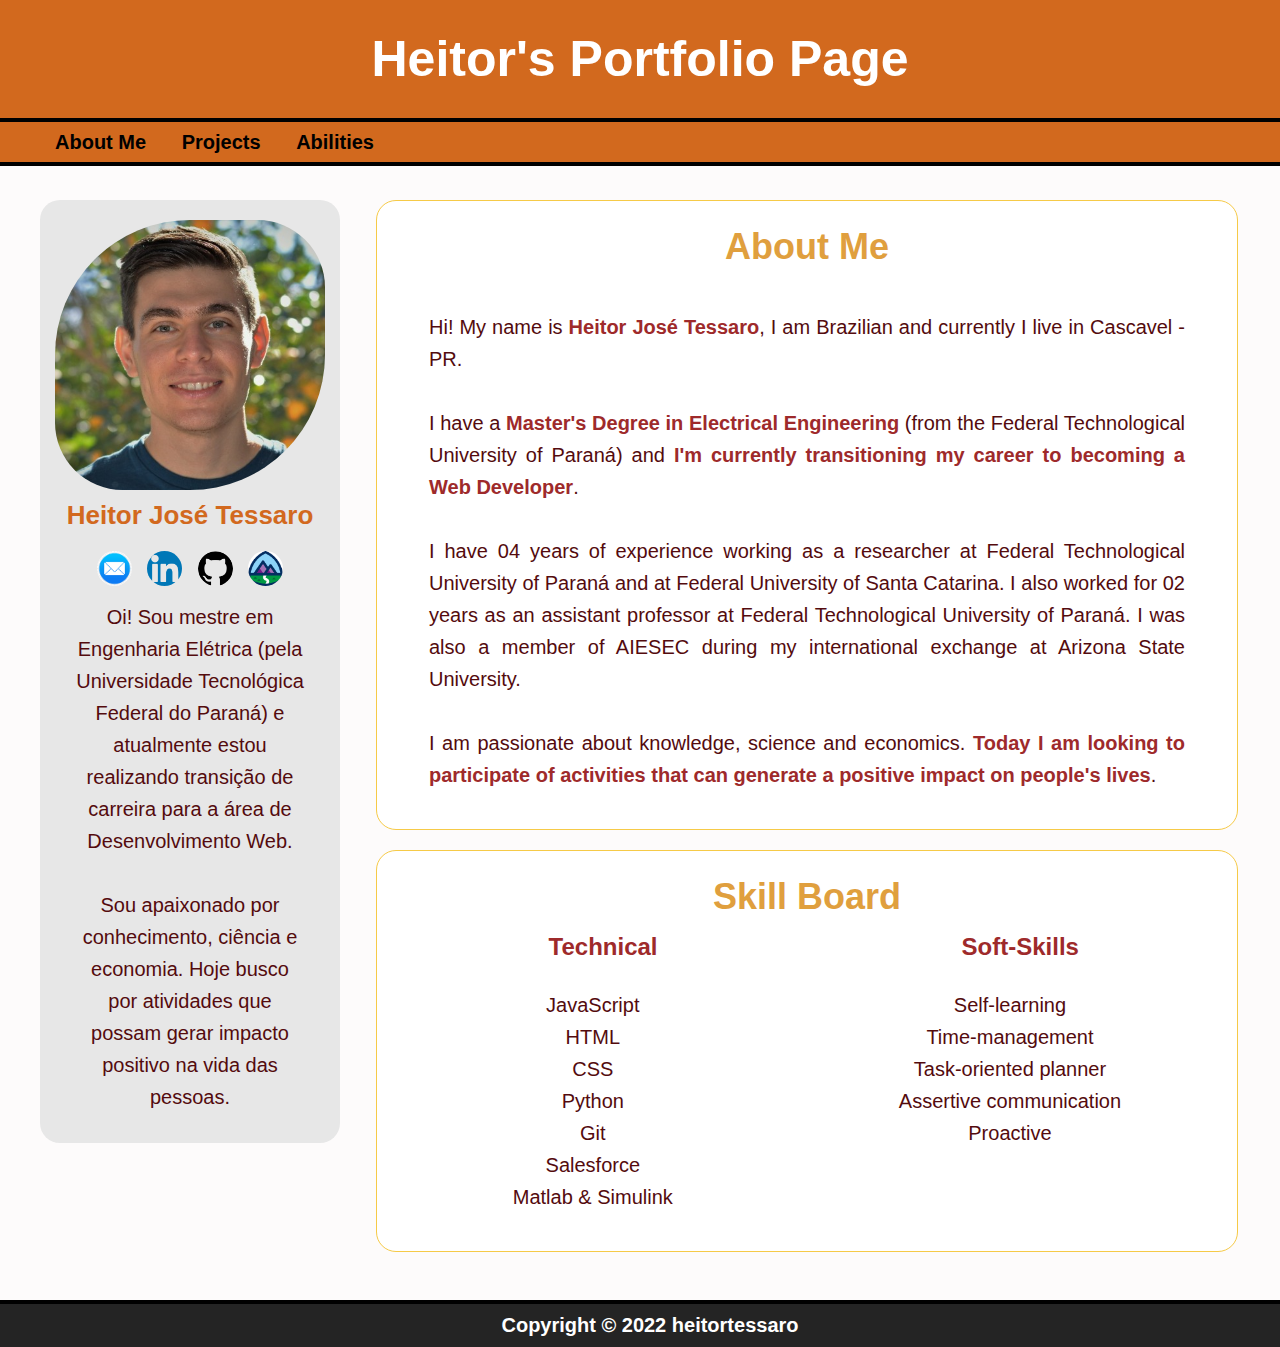
<file: index.html>
<!DOCTYPE html>
<html lang="en">
 <head>
  <meta charset="UTF-8" />
  <link rel="stylesheet" type="text/css" href="style.css" />
  <link rel="preconnect" href="https://fonts.googleapis.com" />
  <link rel="preconnect" href="https://fonts.gstatic.com" crossorigin />
  <link
   href="https://fonts.googleapis.com/css2?family=Roboto&display=swap"
   rel="stylesheet"
  />
  <title>Heitor's Portfolio Page'</title>
 </head>
 <body>
  <header>
   <h1>Heitor's Portfolio Page</h1>
   <nav id="nav-header">
    <div id="div-header">
     <a href="#about">About Me</a>
     <a href="/projects/index.html">Projects</a>
     <a href="#habilities">Abilities</a>
     <!-- <a href="#contact">Contact Me</a> -->
    </div>
   </nav>
  </header>
  <main>
   <aside id="section-left">
    <img
     src="/images/heitor-tessaro.jpg"
     alt="Foto Heitor Jose Tessaro"
     width="250px"
     id="profilePicture"
    />
    <h3 id="nome">Heitor José Tessaro</h3>
    <nav id="social-links">
     <ul>
      <li>
       <a href="mailto:heitor.tessaro@hotmail.com"
        ><img src="/images/mail.png" alt="mail icon"
       /></a>
      </li>
      <li>
       <a href="https://www.linkedin.com/in/heitortessaro/" target="_blank"
        ><img src="/images/linkedin-icon.png" alt="linkedin icon"
       /></a>
      </li>
      <li>
       <a href="https://github.com/heitortessaro" target="_blank"
        ><img src="/images/github-icon.png" alt="github icon"
       /></a>
      </li>
      <li>
       <a href="https://trailblazer.me/id/htessaro" target="_blank">
        <img src="/images/trailhead-icon.png" alt="trailhead-icon" />
       </a>
      </li>
     </ul>
    </nav>
    <p>
     Oi! Sou mestre em Engenharia Elétrica (pela Universidade Tecnológica
     Federal do Paraná) e atualmente estou realizando transição de carreira para
     a área de Desenvolvimento Web.
     <br />
     <br />
     Sou apaixonado por conhecimento, ciência e economia. Hoje busco por
     atividades que possam gerar impacto positivo na vida das pessoas.
    </p>
   </aside>
   <section>
    <h2 id="about">About Me</h2>
    <p>
     Hi! My name is <strong>Heitor José Tessaro</strong>, I am Brazilian and
     currently I live in Cascavel - PR. <br />
     <br />
     I have a
     <strong>Master's Degree in Electrical Engineering</strong> (from the
     Federal Technological University of Paraná) and
     <strong>
      I'm currently transitioning my career to becoming a Web Developer</strong
     >.
     <br />
     <br />
     I have 04 years of experience working as a researcher at Federal
     Technological University of Paraná and at Federal University of Santa
     Catarina. I also worked for 02 years as an assistant professor at Federal
     Technological University of Paraná. I was also a member of AIESEC during my
     international exchange at Arizona State University.
     <br />
     <br />
     I am passionate about knowledge, science and economics.
     <strong>
      Today I am looking to participate of activities that can generate a
      positive impact on people's lives</strong
     >.
     <br />
    </p>
   </section>

   <!-- <section>
    <h2 id="projects">Projects</h2>
    <p id="projects">
     <a href="/project-to-do-list/index.html">To Do List</a>
     <br />
     <a href="/project-guess-color/index.html">Guess Color</a>
     <br />
     <a href="https://heitortessaro.github.io/dio-Genius/">Genius Game</a>
     <br />
     <a href="https://heitortessaro.github.io/odin-Calculator/">Calculator</a>
     <br />
     <a href="https://heitortessaro.github.io/odin-Rock-Paper-Scissors/"
      >Rock-Paper-Scissors</a
     >
     <br />
     <a
      target="_blanck"
      href="https://github.com/heitortessaro/Automated-Event-Classification"
      >Automated-Event-Classification</a
     >
     <br />
    </p>
   </section> -->

   <section id="divHabilities">
    <h2 id="habilities">Skill Board</h2>
    <div class="habilities">
     <div>
      <h4>Technical</h4>
      <p class="listHabilities">
       JavaScript <br />
       HTML <br />
       CSS <br />
       Python <br />
       Git <br />
       Salesforce <br />
       Matlab & Simulink
      </p>
     </div>
     <div>
      <h4>Soft-Skills</h4>
      <p class="listHabilities">
       Self-learning <br />
       Time-management <br />
       Task-oriented planner <br />
       Assertive communication <br />
       Proactive <br />
      </p>
     </div>
    </div>
   </section>
  </main>
  <footer>Copyright © 2022 heitortessaro</footer>
 </body>
</html>
</file>
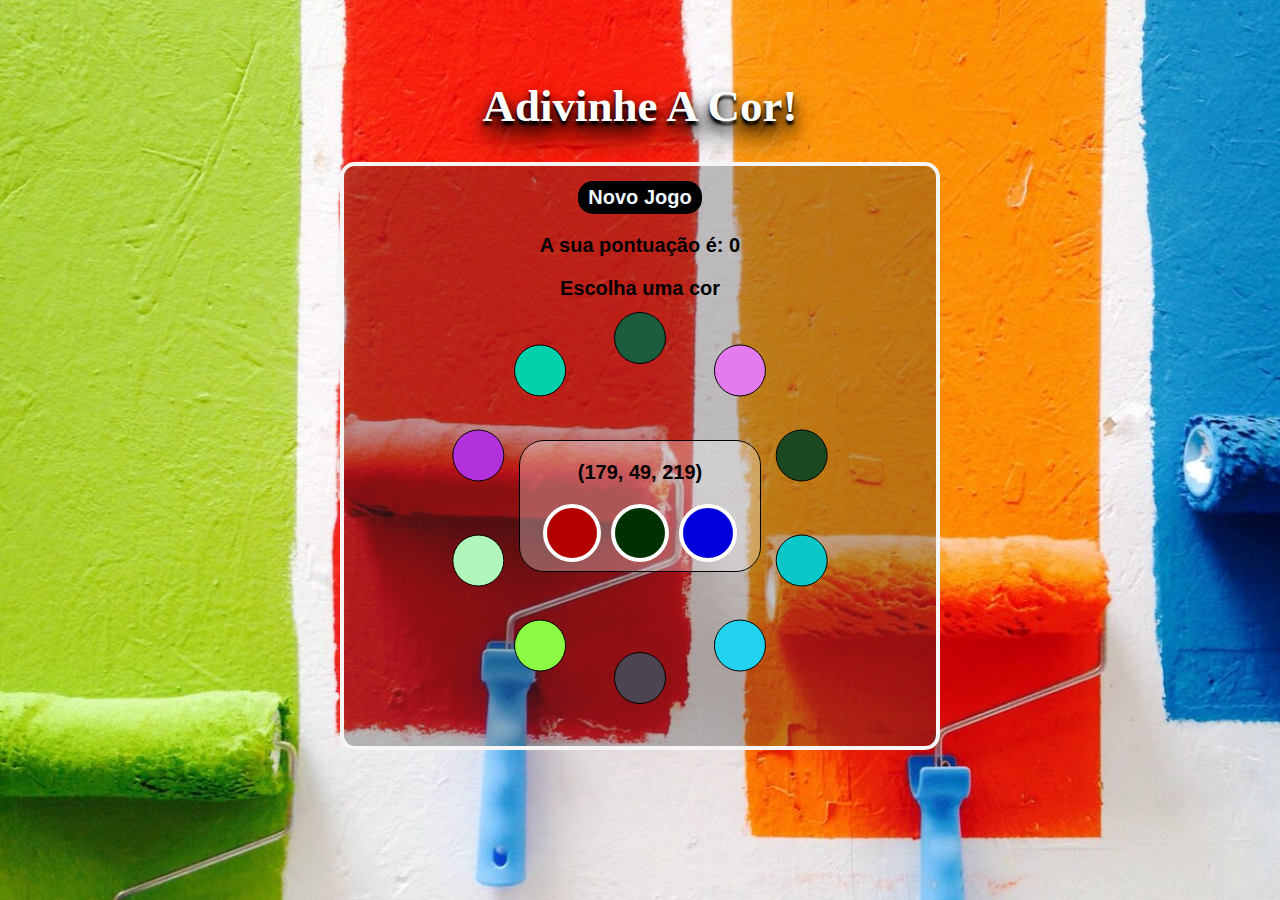
<file: project-guess-color/index.html>
<!DOCTYPE html>
<html lang="pt-br">
 <head>
  <meta charset="UTF-8" />
  <meta name="viewport" content="width=device-width, initial-scale=1.0" />
  <link rel="stylesheet" href="style.css" />
  <title>Adivinhe a Cor</title>
 </head>
 <body>
  <header>
   <h1 id="title">Adivinhe a Cor!</h1>
  </header>
  <main id="espaco-jogo"></main>
  <script src="/project-guess-color/script.js"></script>
 </body>
</html>
</file>
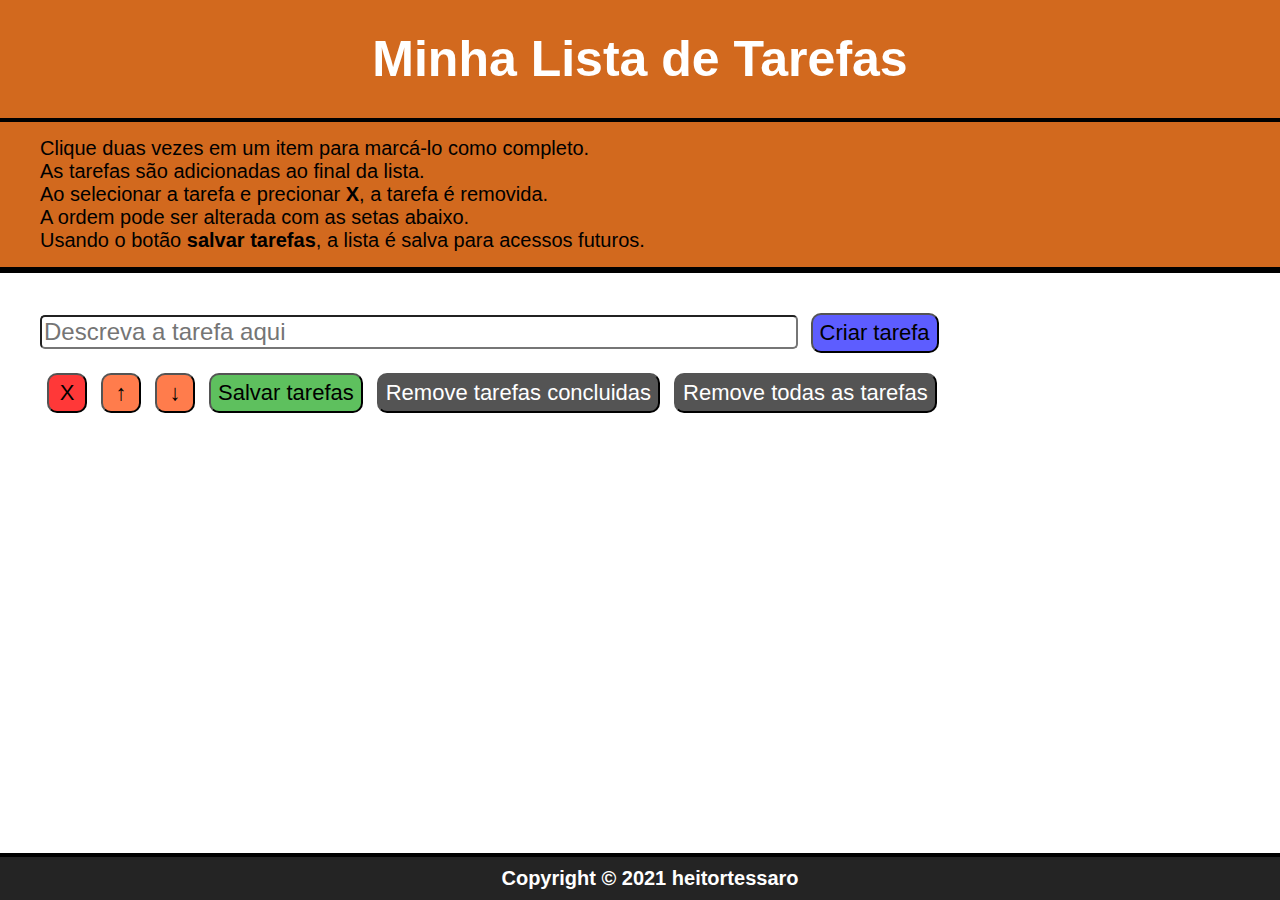
<file: project-to-do-list/index.html>
<!DOCTYPE html>
<html lang="pt-br">
 <head>
  <meta charset="UTF-8" />
  <meta name="viewport" content="width=device-width, initial-scale=1.0" />
  <link rel="stylesheet" href="style.css" />
  <title>To Do List</title>
 </head>
 <body>
  <header>
   <h1>Minha Lista de Tarefas</h1>
   <p id="funcionamento">
    Clique duas vezes em um item para marcá-lo como completo. <br />
    As tarefas são adicionadas ao final da lista. <br />
    Ao selecionar a tarefa e precionar <b>X</b>, a tarefa é removida. <br />
    A ordem pode ser alterada com as setas abaixo. <br />
    Usando o botão <b>salvar tarefas</b>, a lista é salva para acessos futuros.
    <br />
   </p>
  </header>
  <main>
   <input
    type="text"
    name=""
    placeholder="Descreva a tarefa aqui"
    id="texto-tarefa"
   />
   <button id="criar-tarefa">Criar tarefa</button>
   <ol id="lista-tarefas"></ol>
  </main>
  <footer>
   Copyright © 2021 heitortessaro
   <!-- <h2 id="contact">Contact Me</h2> -->
   <!-- <div class="contactLinks"> -->
   <!-- <a href="https://www.linkedin.com/in/heitortessaro/">LinkedIn</a>
       <a href="https://github.com/heitortessaro">GitHub</a>
       <a href="mailto:heitor.tessaro@hotmail.com">Mail</a>
       <a href="https://trailblazer.me/id/htessaro">Trailhead</a> -->
   <!-- </div> -->
  </footer>
  <script src="/project-to-do-list/script.js"></script>
 </body>
</html>
</file>
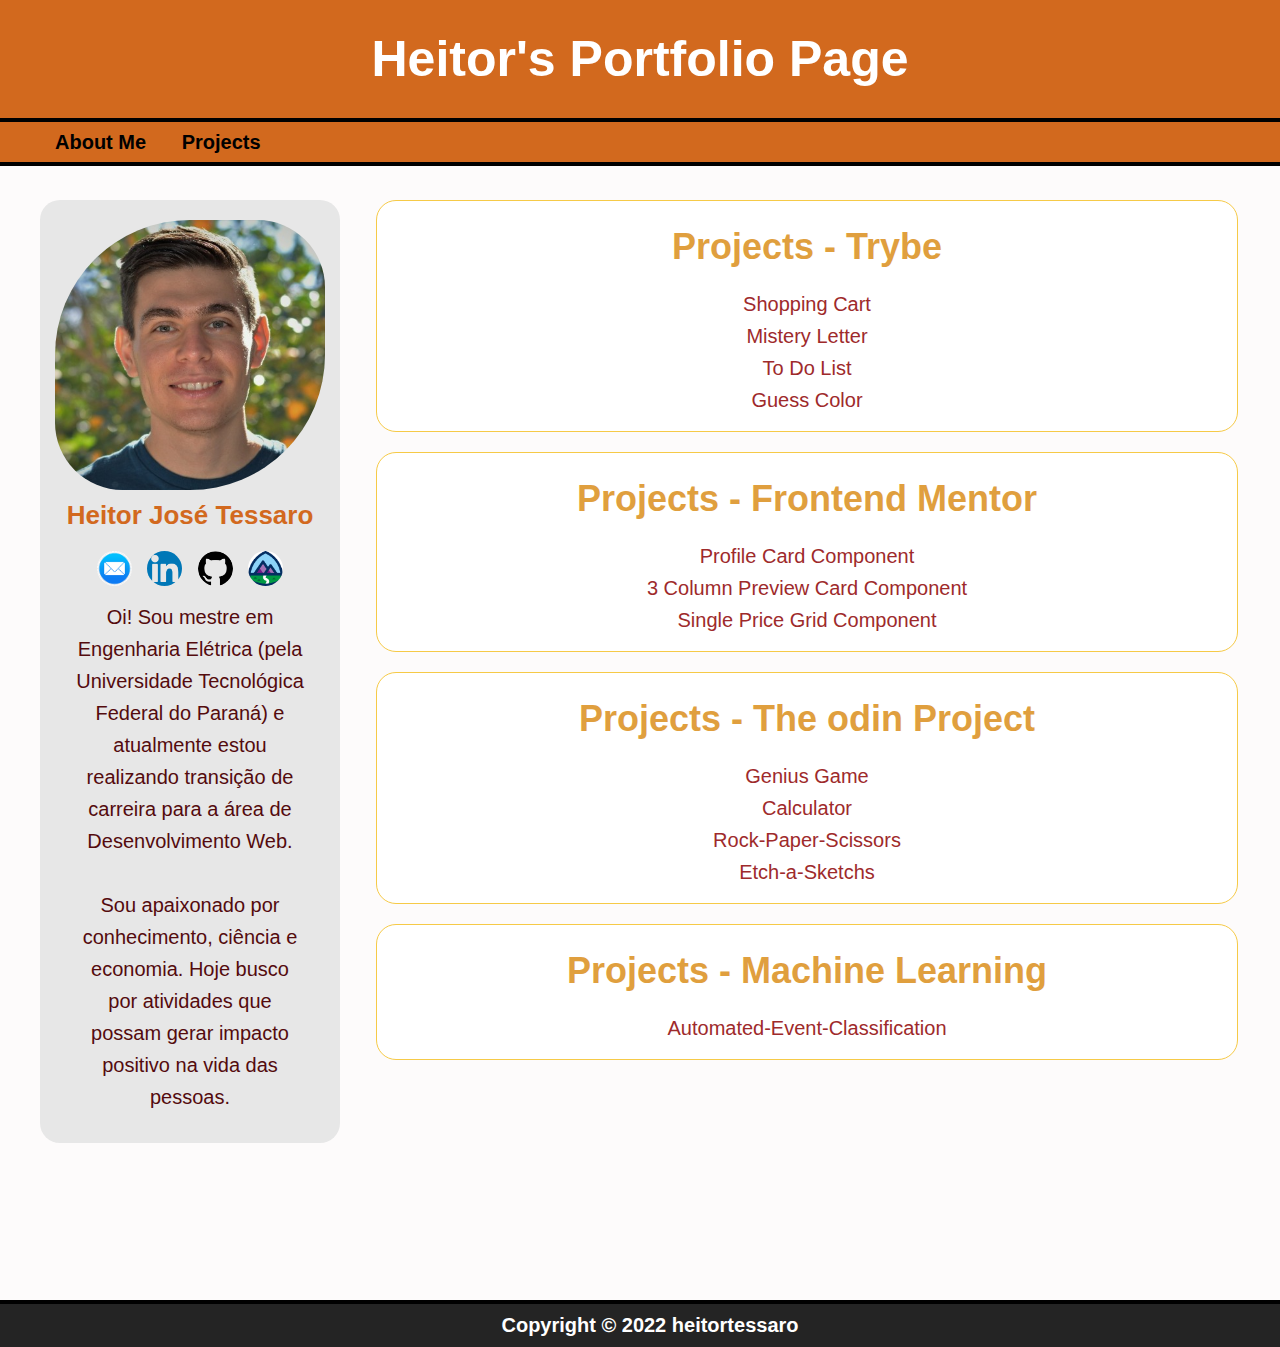
<file: projects/index.html>
<!DOCTYPE html>
<html lang="en">

<head>
    <meta charset="UTF-8" />
    <link rel="stylesheet" type="text/css" href="/style.css" />
    <link rel="preconnect" href="https://fonts.googleapis.com" />
    <link rel="preconnect" href="https://fonts.gstatic.com" crossorigin />
    <link href="https://fonts.googleapis.com/css2?family=Roboto&display=swap" rel="stylesheet" />
    <title>Heitor's Projects'</title>
</head>

<body>
    <header>
        <h1>Heitor's Portfolio Page</h1>
        <nav id="nav-header">
            <div id="div-header">
                <a href="/index.html">About Me</a>
                <a href="/projects/index.html">Projects</a>
                <!-- <a href="#contact">Contact Me</a> -->
            </div>
        </nav>
    </header>
    <main>
        <aside id="section-left">
            <img src="/images/heitor-tessaro.jpg" alt="Foto Heitor Jose Tessaro" width="250px" id="profilePicture" />
            <h3 id="nome">Heitor José Tessaro</h3>
            <nav id="social-links">
                <ul>
                    <li>
                        <a href="mailto:heitor.tessaro@hotmail.com"><img src="/images/mail.png" alt="mail icon" /></a>
                    </li>
                    <li>
                        <a href="https://www.linkedin.com/in/heitortessaro/" target="_blank"><img
                                src="/images/linkedin-icon.png" alt="linkedin icon" /></a>
                    </li>
                    <li>
                        <a href="https://github.com/heitortessaro" target="_blank"><img src="/images/github-icon.png"
                                alt="github icon" /></a>
                    </li>
                    <li>
                        <a href="https://trailblazer.me/id/htessaro" target="_blank">
                            <img src="/images/trailhead-icon.png" alt="trailhead-icon" />
                        </a>
                    </li>
                </ul>
            </nav>
            <p>
                Oi! Sou mestre em Engenharia Elétrica (pela Universidade Tecnológica
                Federal do Paraná) e atualmente estou realizando transição de carreira para
                a área de Desenvolvimento Web.
                <br />
                <br />
                Sou apaixonado por conhecimento, ciência e economia. Hoje busco por
                atividades que possam gerar impacto positivo na vida das pessoas.
            </p>
        </aside>
        <section>
            <h2>Projects - Trybe</h2>
            <p class="projects">
                <a href="/projects/projects-trybe/project-shopping-cart/index.html">Shopping Cart</a>
                <br />
                <a href="/projects/projects-trybe/project-mistery-letter/index.html">Mistery Letter</a>
                <br />
                <a href="/projects/projects-trybe/project-to-do-list/index.html">To Do List</a>
                <br />
                <a href="/projects/projects-trybe/project-guess-color/index.html">Guess Color</a>
                <br />
            </p>
        </section>
        <section>
            <h2>Projects - Frontend Mentor</h2>
            <p class="projects">
                <a href="/projects/projects-frontend-mentor/profile-card-component/index.html">Profile Card
                    Component</a>
                <br />
                <a href="/projects/projects-frontend-mentor/3-column-preview-card-component/index.html">3 Column Preview
                    Card Component</a>
                <br />
                <a href="/projects/projects-frontend-mentor/single-price-grid-component/index.html">Single Price Grid
                    Component</a>
            </p>
        </section>
        <section>
            <h2>Projects - The odin Project</h2>
            <p class="projects">
                <a href="https://heitortessaro.github.io/dio-Genius/">Genius Game</a>
                <br />
                <a href="https://heitortessaro.github.io/odin-Calculator/">Calculator</a>
                <br />
                <a href="https://heitortessaro.github.io/odin-Rock-Paper-Scissors/">Rock-Paper-Scissors</a>
                <br />
                <a href="https://heitortessaro.github.io/Etch-a-Sketch/">Etch-a-Sketchs</a>
                <br />
            </p>
        </section>
        <section>
            <h2>Projects - Machine Learning</h2>
            <p class="projects">
                <a target="_blanck"
                    href="https://github.com/heitortessaro/Automated-Event-Classification">Automated-Event-Classification</a>
                <br />
            </p>
        </section>
    </main>
    <footer>Copyright © 2022 heitortessaro</footer>
</body>

</html>
</file>
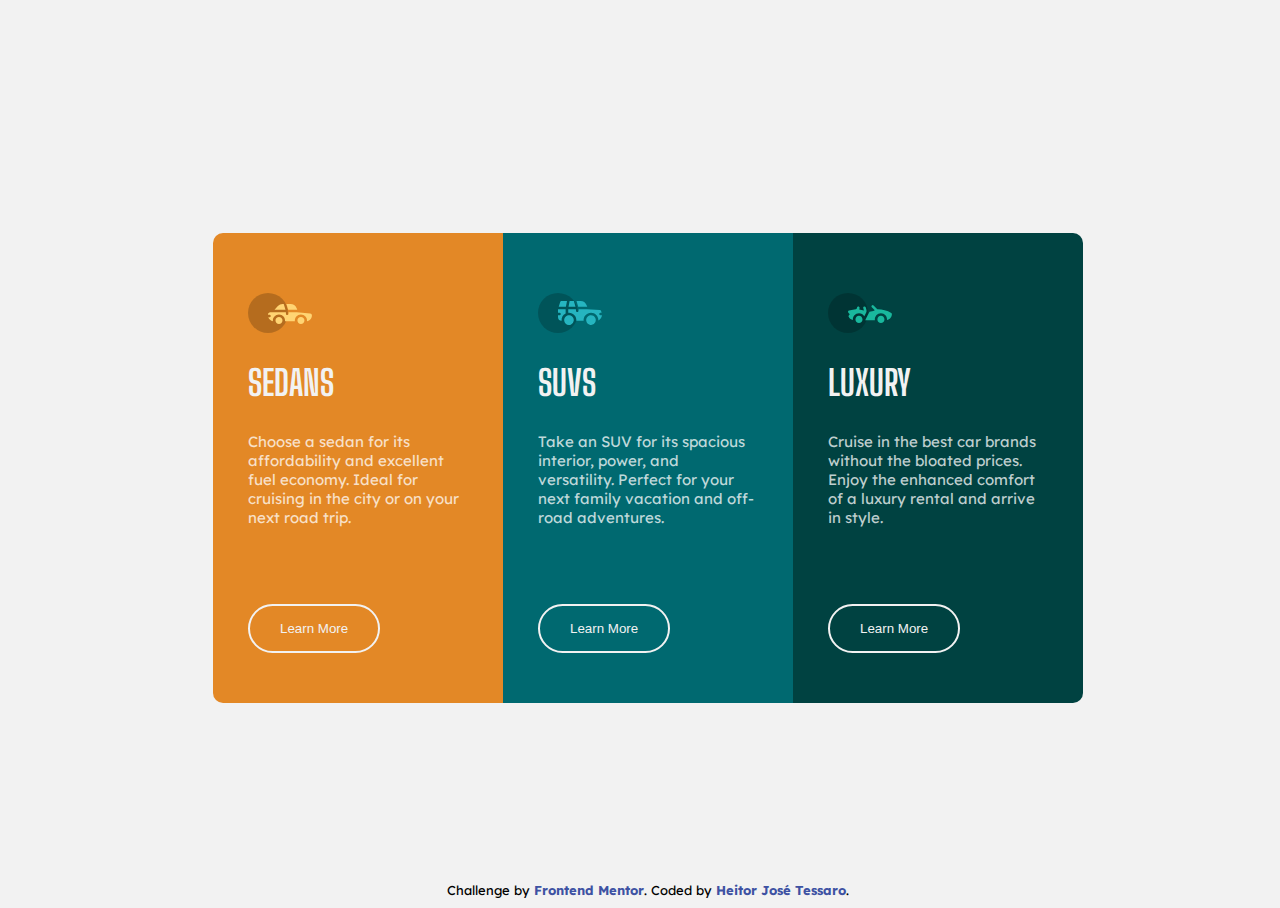
<file: projects/projects-frontend-mentor/3-column-preview-card-component/index.html>
<!DOCTYPE html>
<html lang="en">
 <head>
  <meta charset="UTF-8" />
  <meta name="viewport" content="width=device-width, initial-scale=1.0" />
  <link rel="preconnect" href="https://fonts.googleapis.com" />
  <link rel="preconnect" href="https://fonts.gstatic.com" crossorigin />
  <link
   href="https://fonts.googleapis.com/css2?family=Big+Shoulders+Display:wght@700&family=Kumbh+Sans:wght@400;700&family=Lexend+Deca&family=Poppins&family=Roboto&display=swap"
   rel="stylesheet"
  />
  <!-- displays site properly based on user's device -->

  <link rel="stylesheet" href="style.css" />

  <title>Frontend Mentor | 3-column preview card component</title>
 </head>
 <body>
  <main>
   <section id="sedans">
    <img
     src="/projects/projects-frontend-mentor/3-column-preview-card-component/images/icon-sedans.svg"
     alt="sedans icon"
    />
    <h2>Sedans</h2>
    <p>
     Choose a sedan for its affordability and excellent fuel economy. Ideal for
     cruising in the city or on your next road trip.
    </p>
    <button>Learn More</button>
   </section>
   <section id="suvs">
    <img
     src="/projects/projects-frontend-mentor/3-column-preview-card-component/images/icon-suvs.svg"
     alt="suvs icon"
    />
    <h2>SUVs</h2>
    <p>
     Take an SUV for its spacious interior, power, and versatility. Perfect for
     your next family vacation and off-road adventures.
    </p>
    <button>Learn More</button>
   </section>
   <section id="luxury">
    <img
     src="/projects/projects-frontend-mentor/3-column-preview-card-component/images/icon-luxury.svg"
     alt="luxury icon"
    />
    <h2>Luxury</h2>
    <p>
     Cruise in the best car brands without the bloated prices. Enjoy the
     enhanced comfort of a luxury rental and arrive in style.
    </p>
    <button>Learn More</button>
   </section>
  </main>

  <footer class="attribution">
   Challenge by
   <a href="https://www.frontendmentor.io?ref=challenge" target="_blank"
    >Frontend Mentor</a
   >. Coded by
   <a href="https://github.com/heitortessaro" target="_blank"
    >Heitor José Tessaro</a
   >.
  </footer>
 </body>
</html>
</file>
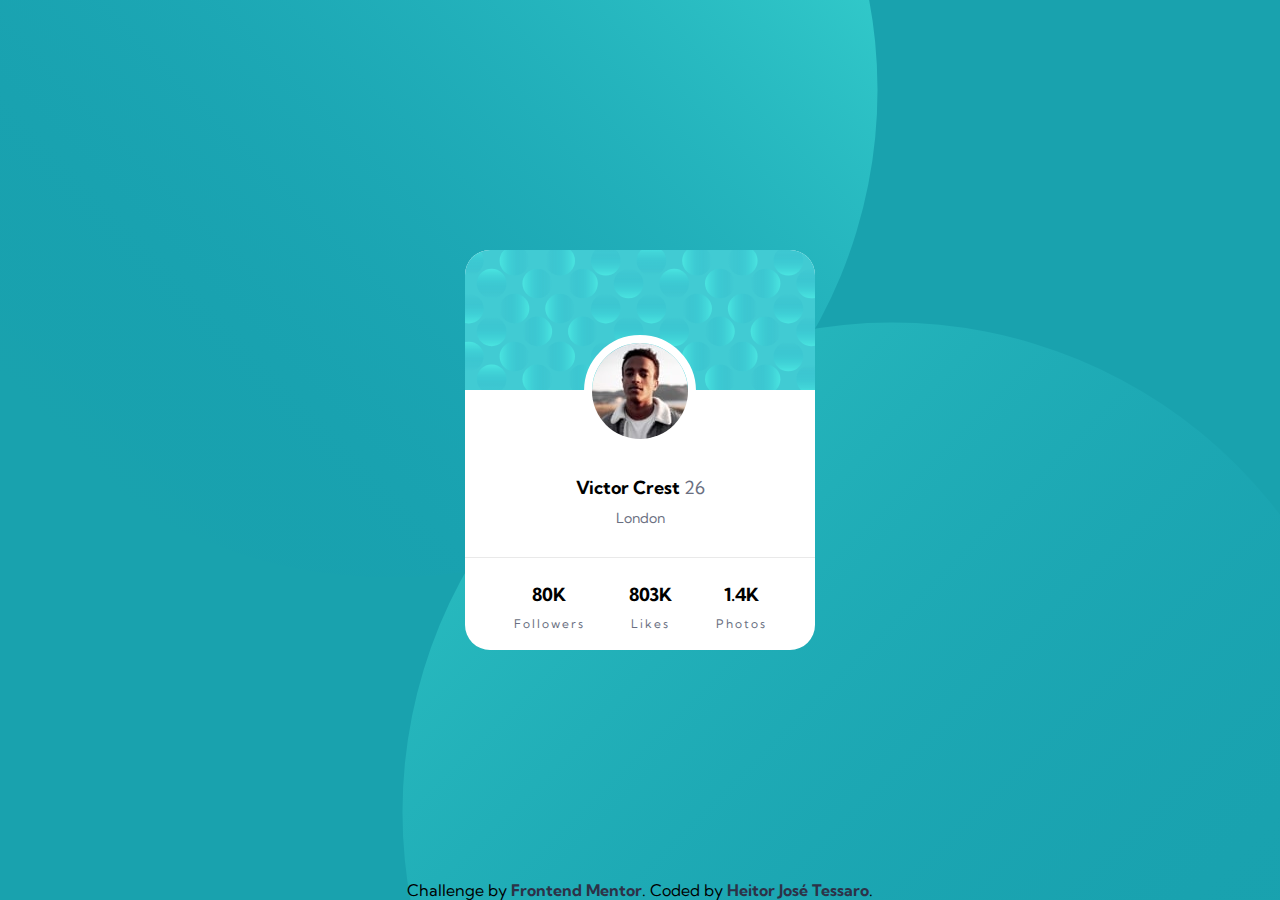
<file: projects/projects-frontend-mentor/profile-card-component/index.html>
<!DOCTYPE html>
<html lang="en">
 <head>
  <meta charset="UTF-8" />
  <link rel="preconnect" href="https://fonts.googleapis.com" />
  <link rel="preconnect" href="https://fonts.gstatic.com" crossorigin />
  <link
   href="https://fonts.googleapis.com/css2?family=Kumbh+Sans:wght@400;700&family=Poppins&family=Roboto&display=swap"
   rel="stylesheet"
  />
  <meta name="viewport" content="width=device-width, initial-scale=1.0" />
  <!-- displays site properly based on user's device -->

  <link
   rel="icon"
   type="image/png"
   sizes="32x32"
   href="./images/favicon-32x32.png"
  />
  <link
   rel="stylesheet"
   href="/projects/projects-frontend-mentor/profile-card-component/style.css"
  />
  <title>Frontend Mentor | Profile card component</title>
  <style></style>
 </head>
 <body>
  <main>
   <div id="header"></div>
   <!-- <section id="image-profile"> -->
   <img
    src="/projects/projects-frontend-mentor/profile-card-component/images/image-victor.jpg"
    alt="image-victor"
   />
   <!-- </section> -->
   <section id="information">
    <section id="personal-info">
     <p class="main-text"><strong>Victor Crest</strong> 26</p>
     <p class="sub-text">London</p>
    </section>
    <section id="social-numbers">
     <div>
      <p class="main-text"><strong>80K</strong></p>
      <p class="sub-text">Followers</p>
     </div>
     <div>
      <p class="main-text"><strong>803K</strong></p>
      <p class="sub-text">Likes</p>
     </div>
     <div>
      <p class="main-text"><strong>1.4K</strong></p>
      <p class="sub-text">Photos</p>
     </div>
    </section>
   </section>
  </main>

  <footer id="attribution">
   Challenge by
   <a href="https://www.frontendmentor.io?ref=challenge" target="_blank"
    >Frontend Mentor</a
   >. Coded by
   <a href="https://github.com/heitortessaro" target="_blank"
    >Heitor José Tessaro</a
   >.
  </footer>
 </body>
</html>
</file>
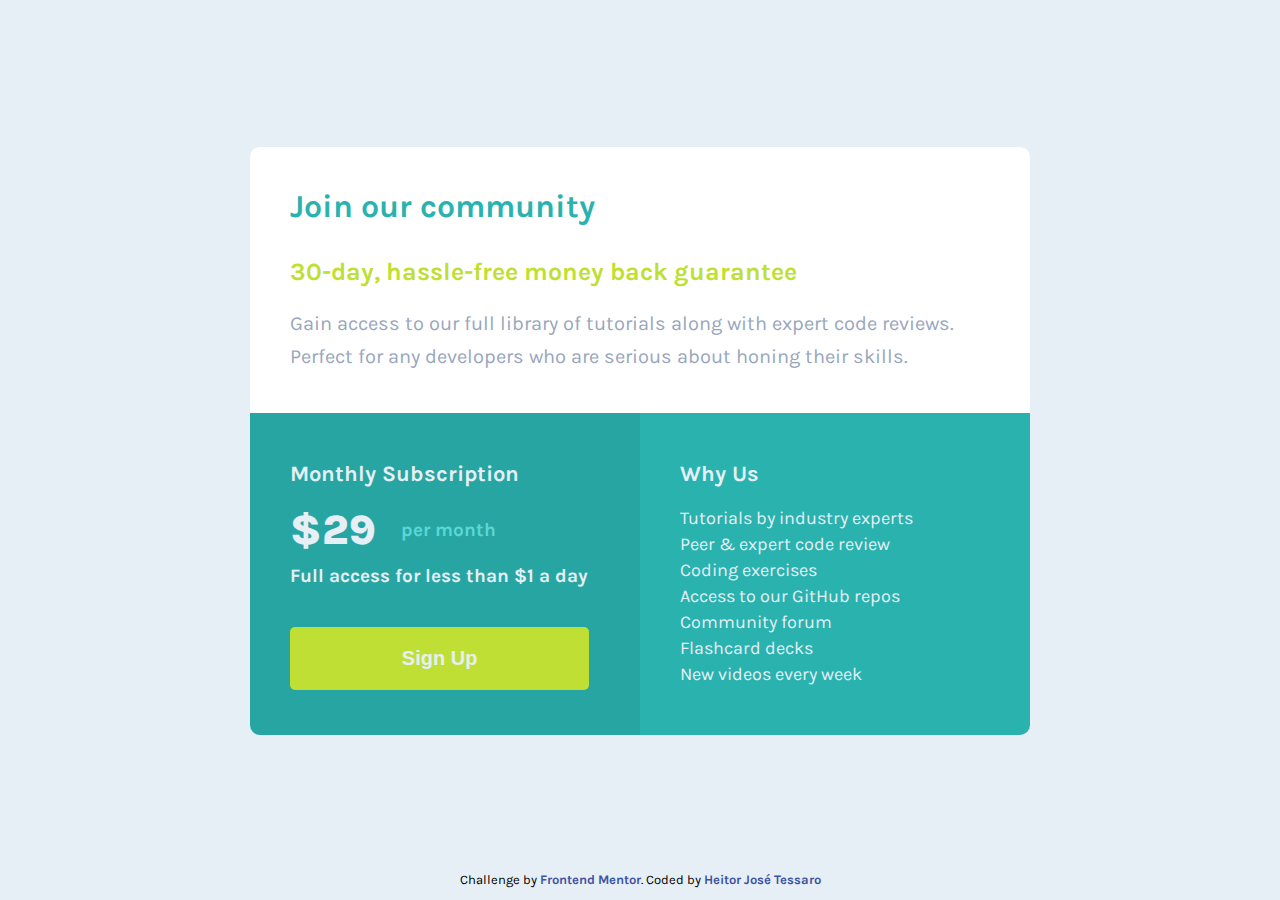
<file: projects/projects-frontend-mentor/single-price-grid-component/index.html>
<!DOCTYPE html>
<html lang="en">
 <head>
  <meta charset="UTF-8" />
  <link rel="preconnect" href="https://fonts.googleapis.com" />
  <link rel="preconnect" href="https://fonts.gstatic.com" crossorigin />
  <link
   href="https://fonts.googleapis.com/css2?family=Big+Shoulders+Display:wght@700&family=Karla:wght@400;700&family=Kumbh+Sans:wght@400;700&family=Lexend+Deca&family=Poppins&family=Roboto&display=swap"
   rel="stylesheet"
  />
  <meta name="viewport" content="width=device-width, initial-scale=1.0" />
  <link rel="stylesheet" href="style.css" />
  <title>Frontend Mentor | Single Price Grid Component</title>
 </head>

 <body>
   <main>
  <header>
   <h1>Join our community</h1>

   <h2>30-day, hassle-free money back guarantee</h2>

   <p>
    Gain access to our full library of tutorials along with expert code reviews.
   </p>
   <p>Perfect for any developers who are serious about honing their skills.</p>
  </header>

  <section>
   <div id="subscription">
    <h2>Monthly Subscription</h2>
    <strong>&dollar;29</strong> <span>&nbsp;&nbsp;&nbsp; per month</span>
    <p>Full access for less than &dollar;1 a day</p>
    <button>Sign Up</button>
   </div>
   <div id="reasons">
    <h2>Why Us</h2>
    <ul>
     <li>Tutorials by industry experts</li>
     <li>Peer &amp; expert code review</li>
     <li>Coding exercises</li>
     <li>Access to our GitHub repos</li>
     <li>Community forum</li>
     <li>Flashcard decks</li>
     <li>New videos every week</li>
    </ul>
   </div>
  </section>
</main>
  <footer>
   <p class="attribution">
    Challenge by
    <a href="https://www.frontendmentor.io?ref=challenge" target="_blank"
     >Frontend Mentor</a
    >. Coded by
    <a href="https://github.com/heitortessaro" target="_blank"
     >Heitor José Tessaro</a
   </p>
  </footer>
 </body>
</html>
</file>
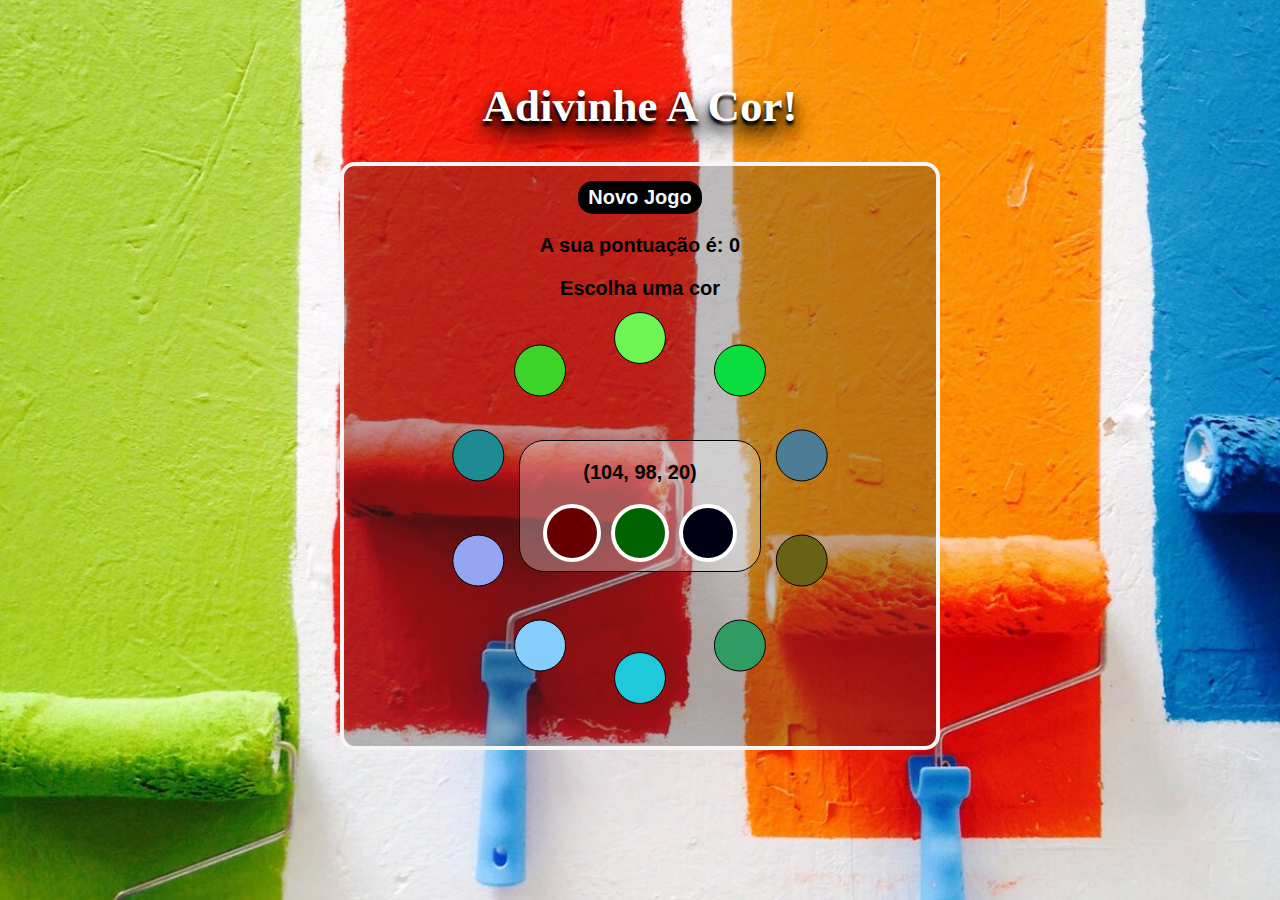
<file: projects/projects-trybe/project-guess-color/index.html>
<!DOCTYPE html>
<html lang="pt-br">
 <head>
  <meta charset="UTF-8" />
  <meta name="viewport" content="width=device-width, initial-scale=1.0" />
  <link
   rel="stylesheet"
   href="/projects/projects-trybe/project-guess-color/style.css"
  />
  <title>Adivinhe a Cor</title>
 </head>
 <body>
  <header>
   <h1 id="title">Adivinhe a Cor!</h1>
  </header>
  <main id="espaco-jogo"></main>
  <script src="/projects/projects-trybe/project-guess-color/script.js"></script>
 </body>
</html>
</file>
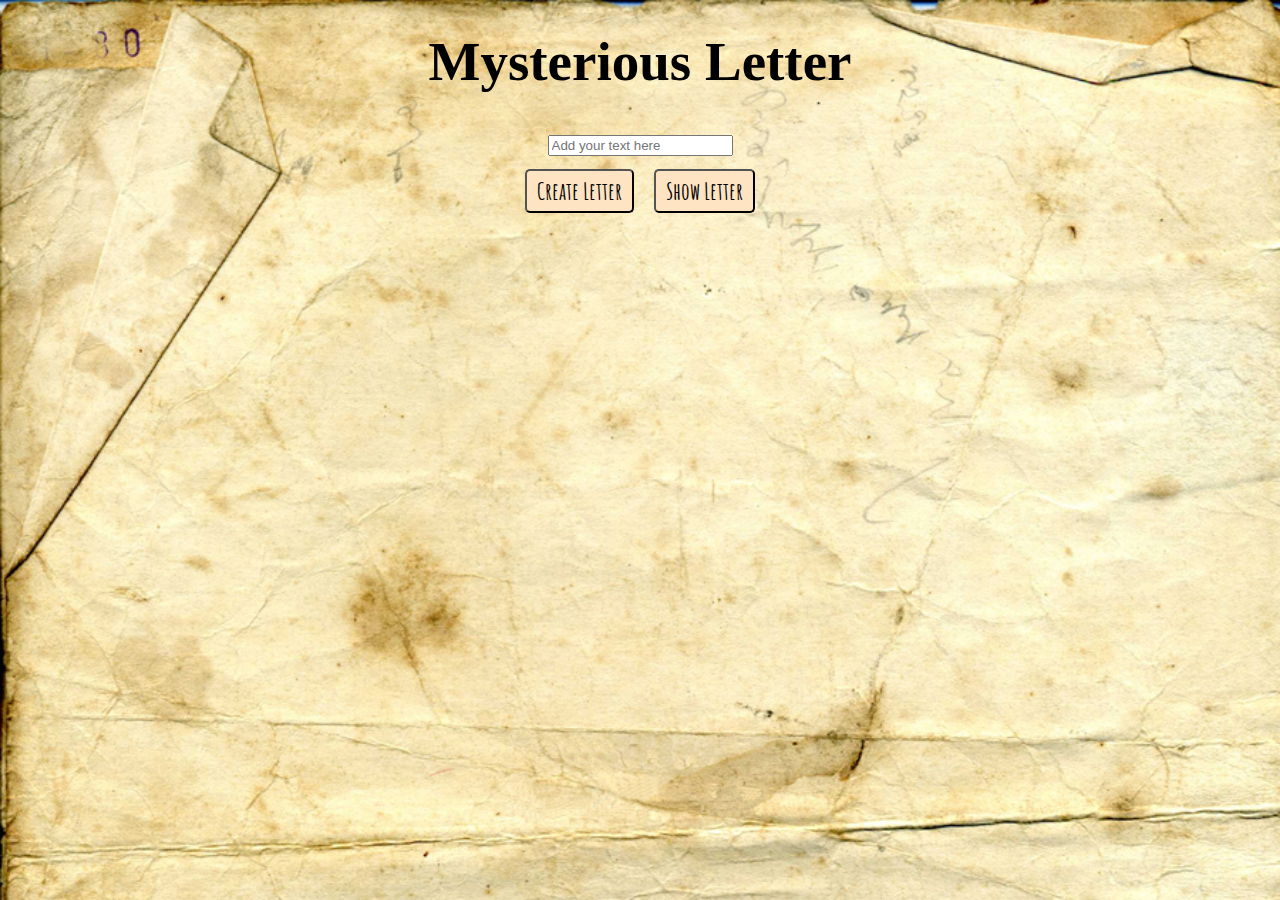
<file: projects/projects-trybe/project-mistery-letter/index.html>
<!DOCTYPE html>
<html lang="pt-br">
 <head>
  <meta charset="UTF-8" />
  <meta name="viewport" content="width=device-width, initial-scale=1.0" />
  <link rel="preconnect" href="https://fonts.googleapis.com" />
  <link rel="preconnect" href="https://fonts.gstatic.com" crossorigin />
  <link
   href="https://fonts.googleapis.com/css2?family=Amatic+SC:wght@400;700&family=Big+Shoulders+Display:wght@700&family=Karla:wght@400;700&family=Kumbh+Sans:wght@400;700&family=Lexend+Deca&family=Permanent+Marker&family=Poppins&family=Roboto&display=swap"
   rel="stylesheet"
  />
  <link rel="stylesheet" href="./style.css" />
  <title>Mistery Letter</title>
 </head>
 <body>
  <header id="header"></header>
  <main id="main"></main>
  <footer id="footer"></footer>
  <script src="./script.js"></script>
 </body>
</html>
</file>
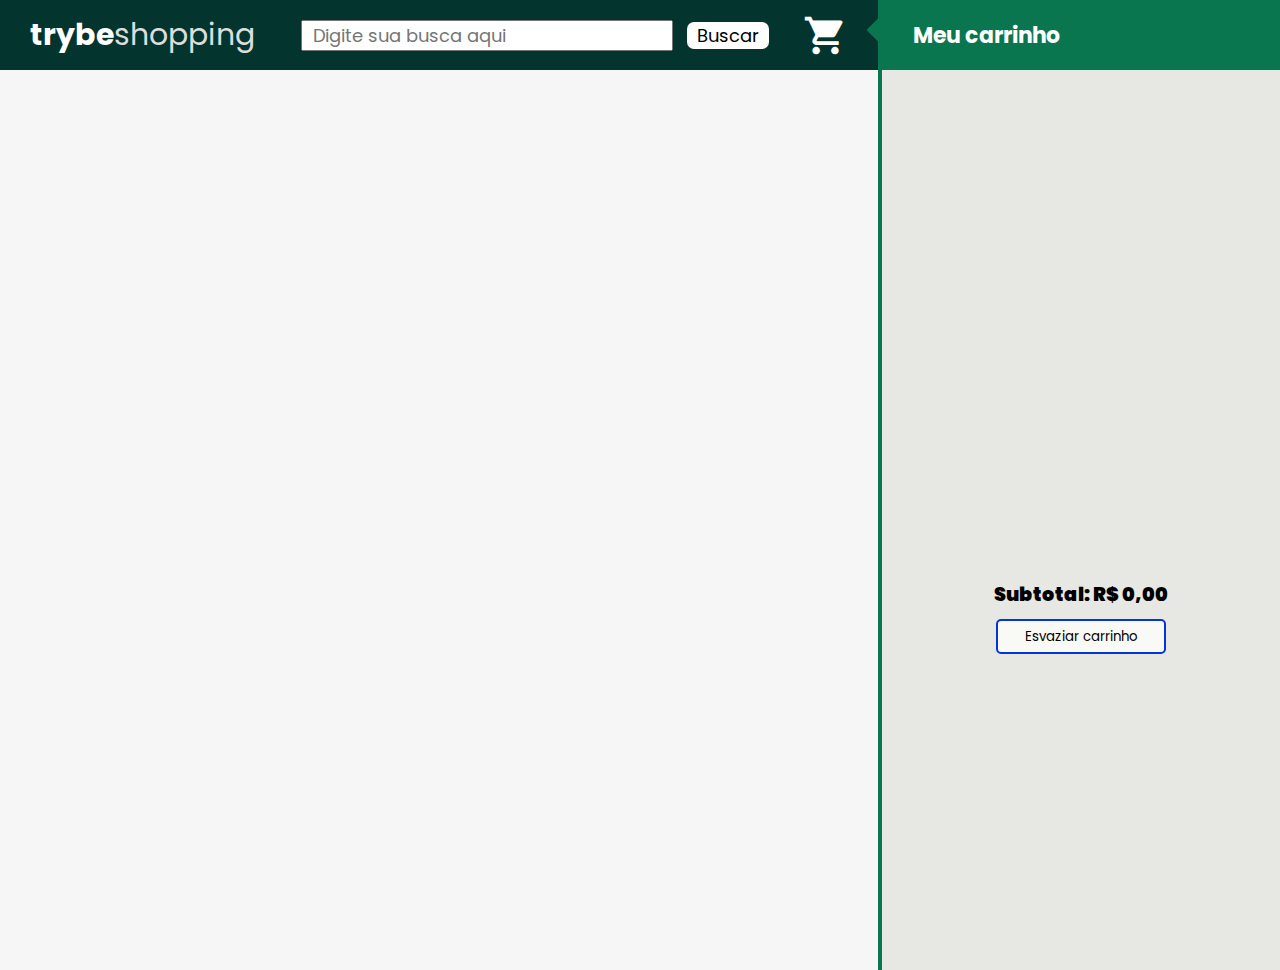
<file: projects/projects-trybe/project-shopping-cart/index.html>
<!DOCTYPE html>
<html lang="en">

<head>
  <meta charset="UTF-8" />
  <meta name="viewport" content="width=device-width, initial-scale=1.0" />
  <meta http-equiv="X-UA-Compatible" content="ie=edge" />
  <link rel="preconnect" href="https://fonts.googleapis.com">
  <link rel="preconnect" href="https://fonts.gstatic.com" crossorigin>
  <link
    href="https://fonts.googleapis.com/css2?family=Amatic+SC:wght@400;700&family=Big+Shoulders+Display:wght@700&family=Karla:wght@400;700&family=Kumbh+Sans:wght@400;700&family=Lexend+Deca&family=Permanent+Marker&family=Poppins:wght@200;400;700&family=Roboto&display=swap"
    rel="stylesheet">
  <title>Shopping Cart</title>
  <link rel="stylesheet" href="style.css" />
  <link rel="preconnect" href="https://fonts.googleapis.com">
  <link rel="preconnect" href="https://fonts.gstatic.com" crossorigin>
  <link href="https://fonts.googleapis.com/css2?family=Epilogue:wght@400;700&display=swap" rel="stylesheet">
  <link href="https://fonts.googleapis.com/icon?family=Material+Icons" rel="stylesheet">
  <script src="helpers/fetchItem.js" defer></script>
  <script src="helpers/fetchProducts.js" defer></script>
  <script src="helpers/saveCartItems.js" defer></script>
  <script src="helpers/getSavedCartItems.js" defer></script>
  <script src="script.js" defer></script>
  <!-- <link href="https://cdn.jsdelivr.net/npm/bootstrap@5.1.3/dist/css/bootstrap.min.css" rel="stylesheet"
    integrity="sha384-1BmE4kWBq78iYhFldvKuhfTAU6auU8tT94WrHftjDbrCEXSU1oBoqyl2QvZ6jIW3" crossorigin="anonymous"> -->

</head>

<body>
  <header class="header">
    <div class="container-title">
      <span class="title"><strong>trybe</strong>shopping</span>
    </div>
    <div class="search-title">
      <input type="search" class="search-input" placeholder="Digite sua busca aqui">
      <button class="search-btn">Buscar</button>
    </div>
    <i class="material-icons" style="font-size:45px;color:white">shopping_cart</i>
    <div class="container-cartTitle">
      <span class="cart__title">Meu carrinho </span>
    </div>
  </header>
  <section class="container">
    <section class="items"></section>
    <section class="cart">
      <ol class="cart__items"></ol>
      <p class="cart__total">Subtotal: R$ <span class="total-price">0,00</span></p>
      <button class="empty-cart">Esvaziar carrinho</button>
    </section>
  </section>
</body>

</html>
</file>
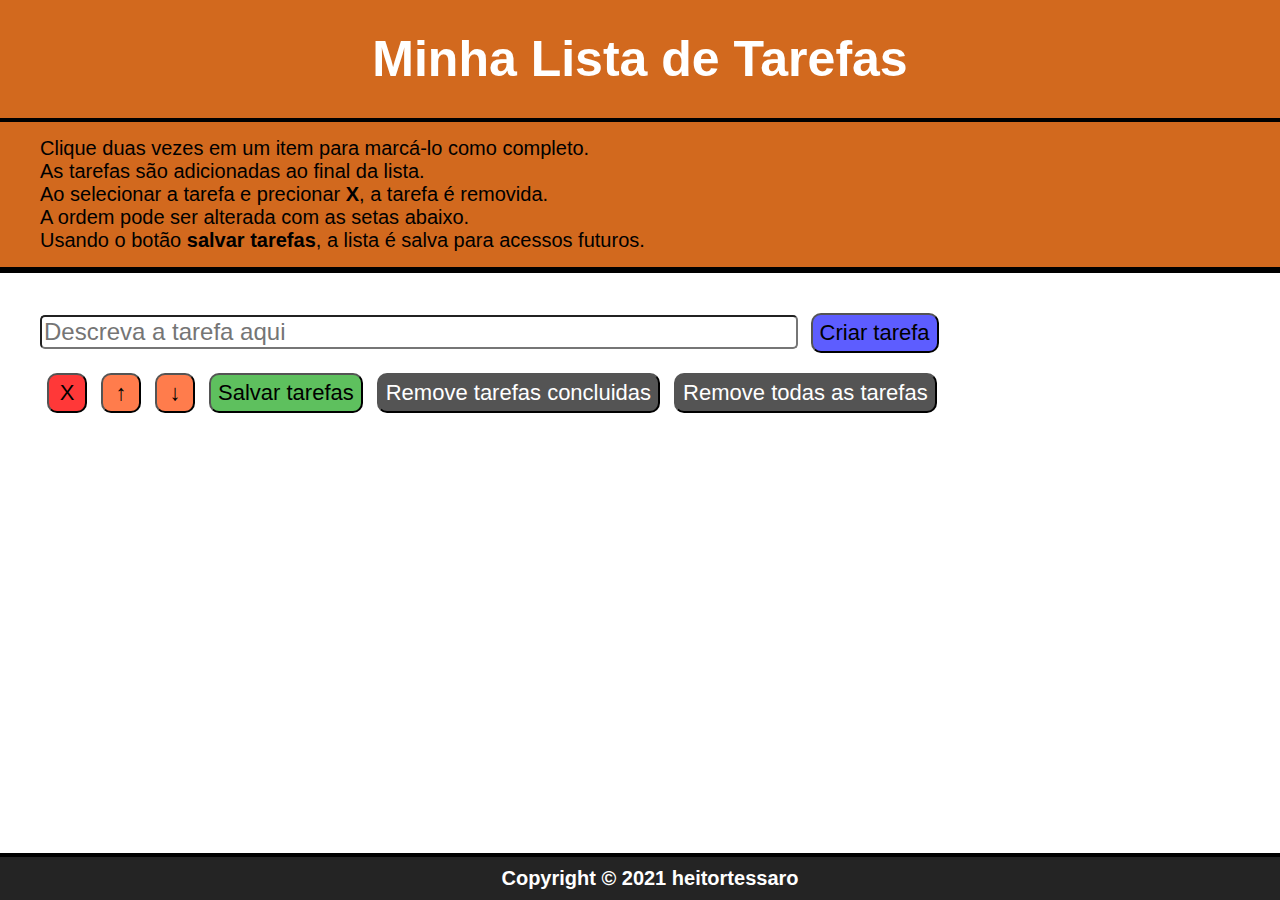
<file: projects/projects-trybe/project-to-do-list/index.html>
<!DOCTYPE html>
<html lang="pt-br">
 <head>
  <meta charset="UTF-8" />
  <meta name="viewport" content="width=device-width, initial-scale=1.0" />
  <link rel="stylesheet" href="style.css" />
  <title>To Do List</title>
 </head>
 <body>
  <header>
   <h1>Minha Lista de Tarefas</h1>
   <p id="funcionamento">
    Clique duas vezes em um item para marcá-lo como completo. <br />
    As tarefas são adicionadas ao final da lista. <br />
    Ao selecionar a tarefa e precionar <b>X</b>, a tarefa é removida. <br />
    A ordem pode ser alterada com as setas abaixo. <br />
    Usando o botão <b>salvar tarefas</b>, a lista é salva para acessos futuros.
    <br />
   </p>
  </header>
  <main>
   <input
    type="text"
    name=""
    placeholder="Descreva a tarefa aqui"
    id="texto-tarefa"
   />
   <button id="criar-tarefa">Criar tarefa</button>
   <ol id="lista-tarefas"></ol>
  </main>
  <footer>Copyright © 2021 heitortessaro</footer>
  <script src="/projects/projects-trybe/project-to-do-list/script.js"></script>
 </body>
</html>
</file>
<file: style.css>
:root {
 /* --hunter-green: #386641;
  --may-green: #6a994e;
  --android-green: #a7c957;
  --eggshell: #f2e8cf;
  --deep-chestnut: #bc4749; */

 --deep-space-sparkle: #335c67ff;
 --medium-champagne: #fff3b0ff;
 --indian-yellow: #e09f3eff;
 --auburn: #9e2a2bff;
 --rosewood: #540b0eff;
}

/* *,
*::before,
*::after {
  box-sizing: border-box;
  padding: 0;
  margin: 0;
} */

* {
 margin: 0;
}

body {
 background-color: rgb(253, 251, 251);
 color: var(--rosewood);
 font-size: 20px;
 font-family: 'Open Sans', 'Helvetica Neue', sans-serif;
 margin: 0;
 /* display: block; */
}

header {
 position: fixed;
 background-color: chocolate;
 border-bottom: 4px solid black;
 width: 100%;
 top: 0;
 z-index: 2;
}

h1 {
 color: white;
 padding: 30px;
 text-align: center;
 font-size: 2.5em;
 font-weight: 600;
 border-bottom: 4px solid black;
}

#nav-header {
 /* width: fit-content; */
 margin: 0 auto;
 max-width: 1200px;
 /* display: table-cell; */
}

#div-header {
 height: 2em;
 display: table-cell;
 vertical-align: middle;

 margin: 0 auto;
 /* display: inline-block; */
}

#nav-header a {
 /* float:inline-start; */
 padding: 10px 15px;
 color: black;
 text-decoration: none;
 font-weight: 600;
}

#nav-header a:hover {
 background-color: black;
 color: white;
}

main {
 max-width: 1200px;
 min-height: 1080px;
 margin: 200px auto 0 auto;
 position: relative;
 z-index: 1;
 /* height: 1100px; */
 /* margin-top: 190px; */
}

/* ------- SECTION ------ */

section {
 /* float: right; */
 width: 70%;
 margin-left: 28%;
 padding: 10px;
 border-radius: 20px;
 border: 1px solid rgb(246, 202, 71);
 margin-bottom: 20px;
 background-color: white;
}

h2 {
 text-align: center;
 font-size: 1.8em;
 padding: 15px;
 color: var(--indian-yellow);
}

h4 {
 text-align: center;
 margin-left: 5%;
 font-size: 1.2em;
 color: var(--auburn);
}

p {
 padding-top: 28px;
 padding-bottom: 28px;
 text-align: justify;
 line-height: 1.6;
 margin-left: 5%;
 margin-right: 5%;
}

strong {
 color: var(--auburn);
}

.habilities div {
 vertical-align: top;
 display: inline-block;
 width: 49%;
}

.listHabilities {
 text-align: center;
}

.projects {
 padding: 5px;
 text-align: center;
 line-height: 1.6;
}

.projects a {
 text-decoration: none;
 color: var(--auburn);
}

.projects a:hover {
 font-weight: 600;
}

/* ------- FOOTER ------ */

footer {
 /* display: block; */
 text-align: center;
 padding: 10px;
 border-top: 4px solid black;
 background-color: rgb(36, 36, 36);
 color: white;
 font-weight: 600;
 width: 100%;
 margin-top: 20px;
 overflow: hidden;
 /* position: absolute;
 top: 1250px; */
}

/* a {
  color: var(--deep-space-sparkle);
  font-weight: 600;
  text-decoration: none;
  font-size: 1.3em;
} */

/* -----ASIDE-------- */

aside {
 display: block;
 float: left;
 position: absolute;
 /* height: 100%;  */
 max-width: 25%;
 padding: 10px;
}

#section-left {
 background-color: rgb(231, 231, 231);
 padding: 20px 0;
 /* border: 2px solid gray; */
 display: inline-block;
 border-radius: 20px;
 vertical-align: top;
 width: 25%;
 min-width: 200px;
}

#profilePicture {
 border-radius: 50% 25%;
 width: 90%;
 display: block;
 margin-left: auto;
 margin-right: auto;
 /* margin-bottom: 25px; */
}

#nome {
 font-family: sans-serif;
 /* text-shadow: 0px 0px 3px black; */
 color: chocolate;
 font-size: 1.3em;
 font-weight: 900;
 text-align: center;
 margin-top: 10px;
}

#social-links img {
 height: 35px;
 width: auto;
 border-radius: 50%;
}

#social-links ul {
 padding: 0 30px;
 margin-top: 20px;
 text-align: center;
}

#social-links ul li {
 display: inline-block;
 vertical-align: middle;
 padding: 0 2%;
}

aside p {
 text-align: center;
 padding: 10px 20px;
}
</file>
<file: project-guess-color/style.css>
body {
 font-family: serif;
 margin: auto;
 width: 600px;
 padding: 50px;
 text-align: center;
 /* background-image properties: https://www.w3schools.com/cssref/pr_background-image.asp */
 background-image: url('/project-guess-color/images/rsz_david-pisnoy-46jud4zy1xa-unsplash.jpg');
 background-position: center;
 background-repeat: no-repeat; /* Do not repeat the image */
 background-size: cover; /* Resize the background image to cover the entire container */
}

#title {
 text-transform: capitalize;
 color: white;
 font-weight: 600;
 font-size: 45px;
 /* 3 shadowns effect: https://designshack.net/articles/css/12-fun-css-text-shadows-you-can-copy-and-paste/ */
 text-shadow: 0px 4px 3px black, 0px 8px 13px black, 0px 18px 23px black;
}

#espaco-jogo {
 border: 4px solid whitesmoke;
 border-radius: 15px;
 padding: 15px;
 background: rgba(48, 49, 48, 0.3);
 height: 550px;
 /* background-color: antiquewhite; */
 /* opacity: 0.5; */
}

#mainColor {
 display: inline-block;
 width: 240px;
 height: 130px;
 border: 1px solid black;
 border-radius: 25px;
 position: relative;
 top: 120px;
 background-color: rgba(253, 253, 253, 0.3);
}

.ball {
 /* display: inline-block; */
 width: 50px;
 height: 50px;
 border-radius: 50%;
 border: 1px solid black;
 cursor: pointer;
 /* margin: 0 5px; */
}

.ball-help {
 display: inline-block;
 width: 50px;
 height: 50px;
 border-radius: 50%;
 border: 4px solid white;
 margin: 0 5px;
}

/* aside {
 float: right;
} */

aside {
 position: relative;
 top: 30px;
 left: 255px; /*for example purposes only*/
 list-style-type: none;
 margin: 0;
 padding: 0;
}
.ball {
 position: absolute;
 /*     -webkit-transition: all 2s linear;
  -moz-transition: all 2s linear;
  transition: all 2s linear; */
}

.ball:hover {
 transform: translateY(10px);
 border: 6px double whitesmoke;
}

#reset-game {
 font-size: 20px;
 padding: 5px 10px;
 margin: 0px;
 font-weight: 600;
 background-color: black;
 color: aliceblue;
 border-radius: 15px;
 border: 0px;
 cursor: pointer;
}
#reset-game:hover {
 transform: scale(1.1);
}

p {
 font-family: Verdana, Geneva, Tahoma, sans-serif;
 font-size: 20px;
 padding: 0px;
 font-weight: 600;
}
</file>
<file: project-to-do-list/style.css>
body {
 margin: 0px;
 /* width: 800px; */
 font-family: 'Open Sans', 'Helvetica Neue', sans-serif;
 font-size: 20px;
 /* background-color: rgb(255, 255, 255); */
}

header {
 background-color: chocolate;
 border-bottom: 6px solid black;
 width: 100%;
 top: 0;
}

h1 {
 color: white;
 font-size: 2.5em;
 font-weight: 600;
 text-align: center;
 border-bottom: 4px solid black;
 margin: 0px;
 padding: 30px;
}

#funcionamento {
 margin: 0px;
 padding: 15px 40px;
 /* font-weight: 600; */
}

main {
 padding: 40px;
 /* background-color: rgb(210, 105, 30, 0.3); */
}

input {
 font-size: 1.2em;
 border-radius: 5px;
 width: 75%;
 max-width: 750px;
}

li {
 padding: 5px 0px;
 font-size: 1.05em;
}

button {
 font-size: 1.1em;
 padding: 5px 7px;
 margin: 0px 7px;
 min-width: 40px;
 border-radius: 10px;
 cursor: pointer;
}

button:hover {
 transform: scaleX(1.05) scaleY(1.15);
 /* color: white; */
}

#criar-tarefa {
 background-color: rgba(0, 0, 255, 0.637);
}

#remover-selecionado {
 background-color: rgba(255, 0, 0, 0.781);
 /* border: 1px solid black; */
}

#mover-cima,
#mover-baixo {
 background-color: rgba(255, 68, 0, 0.7);
}

#salvar-tarefas {
 background-color: rgba(2, 156, 2, 0.637);
}

#remover-finalizados,
#apaga-tudo {
 background-color: rgba(0, 0, 0, 0.671);
 color: white;
}

.selected {
 color: chocolate;
 font-weight: 600;
 transform: translateX(10px);
}

.completed {
 text-decoration: line-through;
 font-style: italic;
 /* text-decoration: dotted; */
}

footer {
 /* display: block; */
 position: absolute;
 bottom: 0px;
 text-align: center;
 padding: 10px;
 border-top: 4px solid black;
 background-color: rgb(36, 36, 36);
 color: white;
 font-weight: 600;
 width: 100%;
 margin-top: 20px;
 overflow: hidden;
 /* bottom: 0; */
}
</file>
<file: projects/projects-frontend-mentor/3-column-preview-card-component/style.css>
:root {
 --brightOrange: hsl(31, 77%, 52%);
 --darkCyan: hsl(184, 100%, 22%);
 --veryDarkCyan: hsl(179, 100%, 13%);
 /* Neutral */
 /* (paragraphs) */
 --transparentWhite: hsla(0, 0%, 100%, 0.75);
 /* (background, headings, buttons) */
 --veryLightGray: hsl(0, 0%, 95%);
}

html,
body {
 height: 100%;
}

body {
 width: 100%;
 background-color: var(--veryLightGray);
 position: relative;
}

main {
 text-align: center;
 /* border: 1px red solid; */
 height: 450px;
 /* width: 758px; */

 position: absolute;
 top: 0;
 bottom: 0;
 left: 0;
 right: 0;
 margin: auto;
 font-size: 0;
}

section {
 padding: 60px 35px;
 margin: 0;
 width: 220px;
 height: 350px;
 /* border: 1px solid red; */
 display: inline-block;
 text-align: left;

 /* float: left; */
}

section p {
 font-family: 'Lexend Deca', sans-serif;
 font-size: 15px;
 color: var(--transparentWhite);
}

section h2 {
 font-family: 'Big Shoulders Display', cursive;
 font-size: 35px;
 text-transform: uppercase;
 color: var(--veryLightGray);
}

#sedans {
 background-color: var(--brightOrange);
 border-radius: 10px 0 0 10px;
}

#suvs {
 background-color: var(--darkCyan);
}

#luxury {
 background-color: var(--veryDarkCyan);
 border-radius: 0 10px 10px 0;
}

button {
 padding: 15px 30px;
 background-color: transparent;
 color: var(--veryLightGray);
 border: 2px solid var(--veryLightGray);
 border-radius: 25px;
 cursor: pointer;
 position: absolute;
 bottom: 30px;
}

.attribution {
 font-family: 'Lexend Deca', sans-serif;
 font-size: 13px;
 text-align: center;
 position: absolute;
 bottom: 10px;
 width: 100%;
 color: black;
}
.attribution a {
 color: hsl(228, 45%, 44%);
 text-decoration: none;
 font-weight: 700;
}

/* #attribution {
 position: absolute;
 bottom: 0;
 text-align: center;
 width: 100%;
 color: black;
 direction: none;
}

#attribution a {
 text-decoration: none;
 font-weight: 700;
 color: var(--veryDarkDesaturatedBlue);
} */
</file>
<file: projects/projects-frontend-mentor/profile-card-component/style.css>
:root {
 /* Primary */
 --darkCyan: hsl(185, 75%, 39%);
 --veryDarkDesaturatedBlue: hsl(229, 23%, 23%);
 --darkGrayishBlue: hsl(227, 10%, 46%);
 /* Neutral */
 --darkGray: hsl(0, 0%, 59%);
}

html,
body {
 height: 100%;
}

body {
 margin: 0;
 width: 100%;
 background-color: var(--darkCyan);
 background-image: url('/projects/projects-frontend-mentor/profile-card-component/images/bg-pattern-bottom.svg'),
  url('/projects/projects-frontend-mentor/profile-card-component/images/bg-pattern-top.svg');
 background-repeat: no-repeat, no-repeat;
 background-position: bottom -400px right -100px, top -400px left -100px;
 font-family: 'Kumbh Sans', sans-serif;
 font-weight: 400;
 color: var(--darkGrayishBlue);

 position: relative;
}

main {
 width: 350px;
 height: 400px;
 /* display: block; */
 /* margin: auto; */
 text-align: center;
 border-radius: 25px;
 background-color: white;
 /* Absolute + margin auto: https://levelup.gitconnected.com/10-ways-to-center-a-div-horizontally-and-vertically-in-css-53ca5eb912db */
 position: absolute;
 top: 0;
 left: 0;
 right: 0;
 bottom: 0;
 margin: auto;
}

.attribution {
 font-size: 11px;
 text-align: center;
}
.attribution a {
 color: hsl(228, 45%, 44%);
}

#header {
 background-image: url('/projects/projects-frontend-mentor/profile-card-component/images/bg-pattern-card.svg');
 /* border: 1px solid red; */
 height: 35%;
 border-radius: 25px 25px 0 0;
}

img {
 border-radius: 50%;
 border: 8px solid white;
 transform: translateY(-55px);
 /* position: relative;
 top: -55px; */
}

#information {
 transform: translateY(-55px);
}

#personal-info {
 padding-bottom: 30px;
}

.main-text {
 padding: 25px 0 10px 0;
 margin: 0;
 font-size: 18px;
}

.sub-text {
 font-size: 14px;
 margin: 0;
}

strong {
 font-weight: 700;
 color: black;
}

#social-numbers {
 border-top: 1px solid hsla(0, 0%, 59%, 0.212);
}

#social-numbers div {
 display: inline-block;
 margin: auto;
 margin: 0 20px;
}

#social-numbers .sub-text {
 letter-spacing: 2px;
 font-size: 12px;
}

#attribution {
 position: absolute;
 bottom: 0;
 text-align: center;
 width: 100%;
 color: black;
 direction: none;
}

#attribution a {
 text-decoration: none;
 font-weight: 700;
 color: var(--veryDarkDesaturatedBlue);
}
</file>
<file: projects/projects-frontend-mentor/single-price-grid-component/style.css>
:root {
 /* Primary */
 --cyan: hsl(179, 62%, 43%);
 --brightYellow: hsl(71, 73%, 54%);
 /* Neutral */
 --lightGray: hsl(204, 43%, 93%);
 --grayishBlue: hsl(218, 22%, 67%);
}

html {
 height: 100%;
 font-family: 'Karla', sans-serif;
 font-size: 20px;
 background-color: var(--lightGray);
}

body {
 margin: 0;
}

main {
 text-align: center;
 position: absolute;
 top: 50%;
 left: 50%;
 transform: translateX(-50%) translateY(-50%);
}

header,
section {
 margin: auto;
 display: inline-block;
}

header {
 background-color: white;
 width: 700px;
 padding: 20px 40px 40px 40px;
 text-align: left;
 border-radius: 10px 10px 0 0;
}

h1 {
 color: var(--cyan);
 font-size: 32px;
 padding-bottom: 10px;
}

header h2 {
 color: var(--brightYellow);
 font-size: 25px;
}

header p {
 color: var(--grayishBlue);
 padding: 5px 0;
 margin: 0;
}

section {
 font-size: 0;
}

div {
 display: inline-block;
 font-size: 18px;
 width: 340px;
 padding: 30px 10px 30px 40px;

 text-align: left;
 vertical-align: top;

 color: var(--lightGray);

 transform: translateY(-18px);
}

div h2 {
 font-size: 22px;
}

#subscription {
 background-color: hsl(179, 62%, 40%);
 border-radius: 0 0 0 10px;
 font-size: 19px;
 font-weight: 700;
 height: 262px;
}

#subscription p {
 margin: 0;
 padding: 10px 0;
}

#reasons {
 background-color: var(--cyan);
 border-radius: 0 0 10px 0;
}

button {
 color: var(--lightGray);
 background-color: var(--brightYellow);
 font-size: 20px;
 font-weight: 700;
 border: 0;
 border-radius: 5px;
 padding: 20px 0;
 width: 88%;
 margin-top: 30px;
 cursor: pointer;
}

strong {
 font-size: 42px;
 /* vertical align text diferent font size: https://stackoverflow.com/questions/3997983/how-to-vertically-align-2-different-sizes-of-text */
 vertical-align: middle;
}
span {
 vertical-align: middle;
 color: hsl(179, 62%, 60%);
}

ul {
 padding: 0;
}

li {
 list-style-type: none;
 padding: 2px 0;
}

.attribution {
 font-size: 13px;
 text-align: center;
 position: absolute;
 bottom: 0;
 width: 100%;
 color: black;
}
.attribution a {
 color: hsl(228, 45%, 44%);
 text-decoration: none;
 font-weight: 700;
}
</file>
<file: projects/projects-trybe/project-guess-color/style.css>
body {
 font-family: serif;
 margin: auto;
 width: 600px;
 padding: 50px;
 text-align: center;
 /* background-image properties: https://www.w3schools.com/cssref/pr_background-image.asp */
 background-image: url('/projects/projects-trybe/project-guess-color/images/rsz_david-pisnoy-46jud4zy1xa-unsplash.jpg');
 background-position: center;
 background-repeat: no-repeat; /* Do not repeat the image */
 background-size: cover; /* Resize the background image to cover the entire container */
}

#title {
 text-transform: capitalize;
 color: white;
 font-weight: 600;
 font-size: 45px;
 /* 3 shadowns effect: https://designshack.net/articles/css/12-fun-css-text-shadows-you-can-copy-and-paste/ */
 text-shadow: 0px 4px 3px black, 0px 8px 13px black, 0px 18px 23px black;
}

#espaco-jogo {
 border: 4px solid whitesmoke;
 border-radius: 15px;
 padding: 15px;
 background: rgba(48, 49, 48, 0.3);
 height: 550px;
 /* background-color: antiquewhite; */
 /* opacity: 0.5; */
}

#mainColor {
 display: inline-block;
 width: 240px;
 height: 130px;
 border: 1px solid black;
 border-radius: 25px;
 position: relative;
 top: 120px;
 background-color: rgba(253, 253, 253, 0.3);
}

.ball {
 /* display: inline-block; */
 width: 50px;
 height: 50px;
 border-radius: 50%;
 border: 1px solid black;
 cursor: pointer;
 /* margin: 0 5px; */
}

.ball-help {
 display: inline-block;
 width: 50px;
 height: 50px;
 border-radius: 50%;
 border: 4px solid white;
 margin: 0 5px;
}

/* aside {
 float: right;
} */

aside {
 position: relative;
 top: 30px;
 left: 255px; /*for example purposes only*/
 list-style-type: none;
 margin: 0;
 padding: 0;
}
.ball {
 position: absolute;
 /*     -webkit-transition: all 2s linear;
  -moz-transition: all 2s linear;
  transition: all 2s linear; */
}

.ball:hover {
 transform: translateY(10px);
 border: 6px double whitesmoke;
}

#reset-game {
 font-size: 20px;
 padding: 5px 10px;
 margin: 0px;
 font-weight: 600;
 background-color: black;
 color: aliceblue;
 border-radius: 15px;
 border: 0px;
 cursor: pointer;
}
#reset-game:hover {
 transform: scale(1.1);
}

p {
 font-family: Verdana, Geneva, Tahoma, sans-serif;
 font-size: 20px;
 padding: 0px;
 font-weight: 600;
}
</file>
<file: projects/projects-trybe/project-mistery-letter/style.css>
body {
 margin: auto;
 background-image: url('./images/background.png');
 background-size: cover;
 /* max-width: 1300px;
 height: 750px; */
 font-family: 'Amatic SC', cursive;
 font-size: 36px;
 text-align: center;
 font-weight: 700;
}

main {
 margin: auto;
}

h1 {
 font-family: 'Permanent Marker', cursive;
 text-align: center;
 font-size: 55px;
 margin-top: 30px;
 margin-bottom: 20px;
}

#carta-gerada {
 padding: 0px 5%;
}

button {
 background-color: bisque;
 font-family: 'Amatic SC', cursive;
 font-size: 24px;
 font-weight: 700;
 padding: 5px 10px;
 margin: 10px 10px;
 cursor: pointer;
 border-radius: 5px;
}

span {
 display: inline-block;
}

/* https://designmodo.com/steps-css-animations/ */
/* https://www.w3schools.com/cssref/css3_pr_animation-timing-function.asp */
.mistery {
 color: white;
 font-family: 'Courier';
 font-size: 50px;
 width: 100%;

 text-align: center;
 font-weight: 900;
 /* text-align: center; */
 /* 3 shadowns effect: https://designshack.net/articles/css/12-fun-css-text-shadows-you-can-copy-and-paste/ */
 text-shadow: 0px 4px 3px black, 0px 8px 13px black, 0px 18px 23px black;
 /* margin: 0 30%; */
 padding: 30px 30px 30px 30px;
 /* white-space: nowrap; */
 /* overflow: hidden; */
 /* width: 30em; */
 /* animation: mymove 4s steps(60); */
 /* position: relative; */
 /* animation: mymove 6s;
 animation-timing-function: linear; */
 animation: yourAnimation 5s ease 0s normal forwards;
}

/* animation created with the tool: https://keyframes.app/animate/ */
/* Copy this @keyframes block to your CSS*/
@keyframes yourAnimation {
 0.0% {
  transform: scale(1) translate(0, 0) skew(0deg);
  opacity: 0;
 }
 /* 30% {
  transform: scale(1.05) translate(0, 0) skew(0);
  opacity: 1;
 } */
 50% {
  transform: scale(1.2) translate(0, 0px) skew(0deg);
  opacity: 1;
 }
 /* 70% {
  transform: scale(1.15) translate(0, 0) skew(0deg);
  opacity: 1;
 } */
 100% {
  transform: scale(1.4) translate(0, 0) skew(0deg);
  opacity: 0;
 }
}

/* https://developer.mozilla.org/pt-BR/docs/Web/CSS/@keyframes */
@keyframes mymove {
 from {
  left: 120%;
 }
 to {
  left: -50%;
 }
}

/* Resourses related to the transition effect and opacity:
https://stackoverflow.com/questions/10995165/what-is-the-opposite-of-hover-on-mouse-leave
https://www.sitepoint.com/hide-elements-in-css/
 */

.hidden {
 /* display: none; */
 /* visibility: hidden; */
 opacity: 5%;
 transition: opacity 2.5s;
}

.hidden:hover {
 opacity: 100%;
 transition: opacity 0.25s;
}
</file>
<file: projects/projects-trybe/project-shopping-cart/style.css>
* {
  box-sizing: border-box;
  /* font-family: Epilogue, sans-serif; */
  font-family: 'Poppins', sans-serif;
  margin: 0;
  padding: 0;
}

body {
  background-color: rgb(246, 246, 246);
}

.header {
  position: relative;
  background-color: rgb(3, 52, 45);
  display: flex;
  align-items: center;
  width: 100%;
  height: 70px;
}

.container-title {
  width: 30%;
}

.search-title {
  width: 50%;
}

.search-title .search-input, .search-title .search-btn {
  font-size: 18px;
  padding: 0 10px;
}

.search-title .search-btn {
  background-color: white;
  border: 0;
  border-radius: 7px;
  cursor: pointer;
  margin-left: 2%;
}

.search-title .search-btn:hover {
  background-color: rgb(10, 118, 79);
  color: white;
}


.title {
  color: rgb(221, 221, 221);
  font-size: 30px;
  padding-left: 30px;
}

.container-cartTitle {
  position: relative;
  display: flex;
  align-items: center;
  background-color: rgb(10, 118, 79);
  width: 40%;
  height: 100%;
  margin-left: 30px;
}

.container-cartTitle span {
  z-index: 1;
}

.container-cartTitle:after {
  content: '';
  position: absolute;
  top: 15px;
  right: 61.5%;
  width: 39.5%;
  height: 15px;
  background: rgb(10, 118, 79);
  transform: skew(-45deg);
  z-index: 0;
}

.container-cartTitle:before {
  content: '';
  position: absolute;
  top: 30px;
  right: 61.5%;
  width: 39.5%;
  height: 15px;
  background: rgb(10, 118, 79);
  transform: skew(45deg);
  z-index: 0;
}

.container-cartTitle .cart__title {
  color: white;
  font-size: 22px;
  padding-left: 35px;
  font-weight: 700;
}

.container {
  display: flex;
  justify-content: space-around;
  width: 100%;
}

.title strong {
  color: white;
}

.items {
  display: flex;
  flex-basis: 70%;
  flex-wrap: wrap;
  justify-content: center;
  margin: 40px 0;
}

.item {
  display: flex;
  flex-direction: column;
  height: auto;
  margin: 5px;
  width: 200px;
  background-color: rgb(255, 255, 255);
  border: 2px solid rgb(234, 234, 233);
  border-radius: 5px;
  box-sizing: border-box;
}

.item:hover {
  box-shadow: 0px 5px 5px 5px  rgba(4, 0, 253, 0.4);
}

.item .item__sku {
  display: none;
}

.item .item__title {
  display: flex;
  align-items: center;
  flex-grow: 1;
  padding: 10px;
  text-align: center;
}

.item .item__price {
  /* display: flex; */
  /* align-items: center; */
  /* flex-grow: 1; */
  padding: 10px;
  text-align: center;
  font-weight: 700;
}

.item .item__image {
  max-width: 100%; 
}

.item .item__add {
  background-color: rgb(5, 52, 219);
  border: 0;
  cursor: pointer;
  margin: 0;
  padding: 10px;
  color: white;
}

.item .item__add:hover {
  background-color: rgb(53, 97, 255);
  box-shadow: 0px 5px 10px rgba(53, 97, 255, 0.4);
  /* color: #fff; */
  transform: translateY(-2px);
 }
 
 .item .item__add:active {
  transform: translateY(-1px);
 }

.cart {
  display: flex;
  flex-basis: 32%;
  flex-flow: column wrap;
  background-color: rgb(231, 231, 228);
  border-left: 4px solid rgb(10, 118, 79);
  height: 100vh;
}

.cart .cart__items {
  /* height: 500px; */
  min-height: 500px;
  max-height: 60%;
  overflow-y: scroll;
  padding: 3%;
  display: flex;
  flex-direction: column;
  align-items: center;
  /* text-align: center; */
}

.cart .cart__items .cart__item{
  margin-bottom: 10px;
  padding: 0.5em;
  border: 2px solid rgba(128, 128, 128, 0.5);
  border-radius: 10px;
  box-shadow: 0px 1px 1px rgba(0, 0, 0, 0.4);
  display: block;
  display: flex;
  align-items: center;
  width: 90%;
}

.cart .cart__items .cart__item:hover{
  box-shadow: 0px 4px 4px rgb(0, 0, 0);
}

.cart .item__image{
  width: 75px;
  border-radius: 10%;
  margin: 10px;
}

.cart .cart__text {
  flex-grow: 1;
  padding: 0 7px;
  font-size: 1.1rem;
}

.cart .cart__btn {
  /* background-color: red; */
  width: 40px;
  padding: 0 3px;
  border-radius: 50%;
  cursor: pointer;
}

.cart .cart__total{
  text-align: center;
  padding: 10px;
  font-size: 1.2em;
  font-weight: 900;
}

.empty-cart {
  width: 170px;
  height: 35px;
  margin: 0 auto;
  border-radius: 5px;
  border: 2px solid rgb(5, 52, 219);
  background-color: rgb(249, 249, 246);
}

.empty-cart:hover {
  border: 4px solid rgba(73, 2, 0, 0.4);
  background-color: rgb(255, 53, 53);
  box-shadow: 0px 5px 10px rgba(109, 4, 0, 0.4);
  /* color: #fff; */
  transform: translateY(-2px);
 }
</file>
<file: projects/projects-trybe/project-to-do-list/style.css>
body {
 margin: 0px;
 /* width: 800px; */
 font-family: 'Open Sans', 'Helvetica Neue', sans-serif;
 font-size: 20px;
 /* background-color: rgb(255, 255, 255); */
}

header {
 background-color: chocolate;
 border-bottom: 6px solid black;
 width: 100%;
 top: 0;
}

h1 {
 color: white;
 font-size: 2.5em;
 font-weight: 600;
 text-align: center;
 border-bottom: 4px solid black;
 margin: 0px;
 padding: 30px;
}

#funcionamento {
 margin: 0px;
 padding: 15px 40px;
 /* font-weight: 600; */
}

main {
 padding: 40px;
 /* background-color: rgb(210, 105, 30, 0.3); */
}

input {
 font-size: 1.2em;
 border-radius: 5px;
 width: 75%;
 max-width: 750px;
}

li {
 padding: 5px 0px;
 font-size: 1.05em;
}

button {
 font-size: 1.1em;
 padding: 5px 7px;
 margin: 0px 7px;
 min-width: 40px;
 border-radius: 10px;
 cursor: pointer;
}

button:hover {
 transform: scaleX(1.05) scaleY(1.15);
 /* color: white; */
}

#criar-tarefa {
 background-color: rgba(0, 0, 255, 0.637);
}

#remover-selecionado {
 background-color: rgba(255, 0, 0, 0.781);
 /* border: 1px solid black; */
}

#mover-cima,
#mover-baixo {
 background-color: rgba(255, 68, 0, 0.7);
}

#salvar-tarefas {
 background-color: rgba(2, 156, 2, 0.637);
}

#remover-finalizados,
#apaga-tudo {
 background-color: rgba(0, 0, 0, 0.671);
 color: white;
}

.selected {
 color: chocolate;
 font-weight: 600;
 transform: translateX(10px);
}

.completed {
 text-decoration: line-through;
 font-style: italic;
 /* text-decoration: dotted; */
}

footer {
 /* display: block; */
 position: absolute;
 bottom: 0px;
 text-align: center;
 padding: 10px;
 border-top: 4px solid black;
 background-color: rgb(36, 36, 36);
 color: white;
 font-weight: 600;
 width: 100%;
 margin-top: 20px;
 overflow: hidden;
 /* bottom: 0; */
}
</file>
